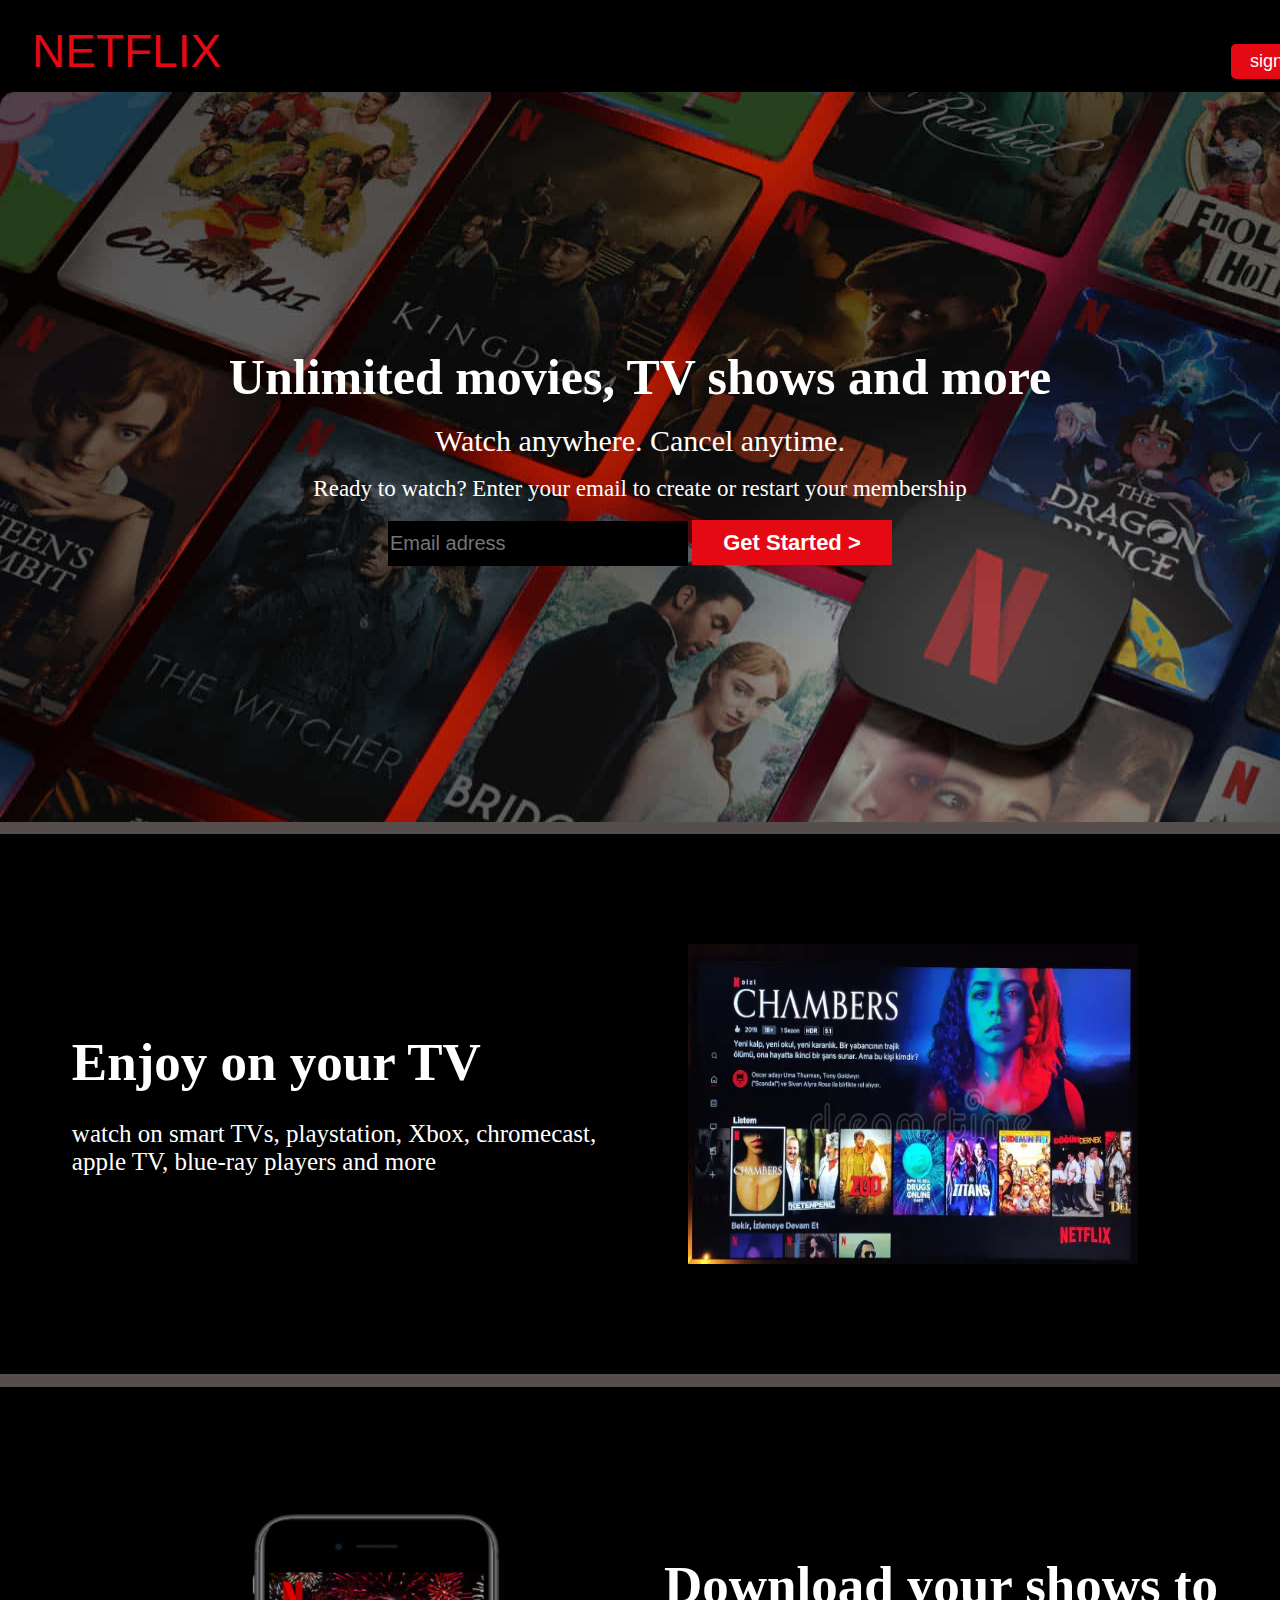
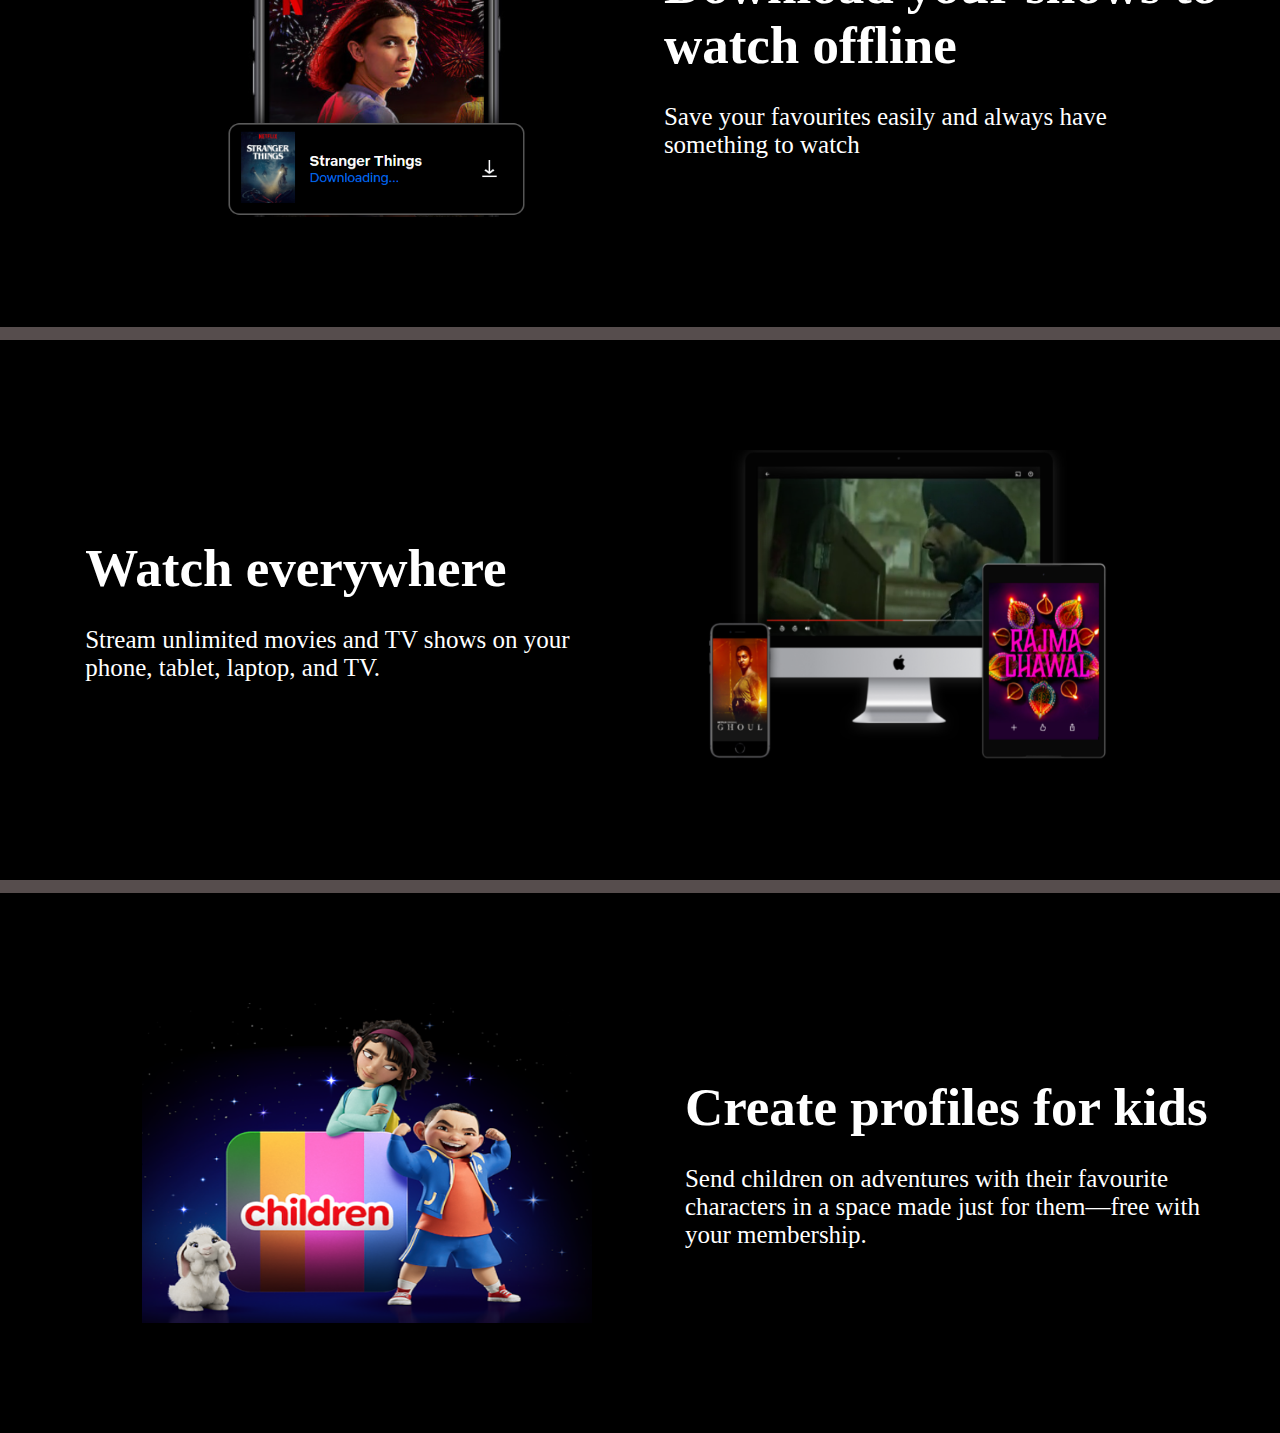
<file: index.html>
<html>
    <title>netflix copy</title>
    <link rel="stylesheet" href="netflix.css">
    <body>
        <header>
                NETFLIX
        
        <button id="signin">
            sign in
        </button></header>
        <div id="holder">
            
            <div id="text1">
                Unlimited movies, TV shows and more
            </div> 
            <br>
            <div id="text2">
                Watch anywhere. Cancel anytime.
            </div>
            <br>
            <div id="text3">
                Ready to watch? Enter your email to create or restart your membership
            </div>
            <br>
            <div id="email">
                <input  class="account" type ="text" placeholder="Email adress" >
                <button id="start" >  Get Started  ></button>
            </div>
            
        </div>
        <div class="decor">
            <div id="innerdecor">
            <h1 id="decorhead">Enjoy on your TV</h1>
            <br>
            watch on smart TVs, playstation, Xbox, chromecast,<br> apple TV, blue-ray players and more
            </div>
            <image id="tvimage" src="croptv.png"></image>
        </div>
        <div class="decor">
            <image id="tvimage" src="mobile.png"></image>
            <div id="innerdecor">
            <h1 id="decorhead">Download your shows to <br>watch offline</h1>
            <br>
            Save your favourites easily and always have <br>something to watch
            </div>
            
        </div>
        <div class="decor">
            <div id="innerdecor">
            <h1 id="decorhead">Watch everywhere</h1>
            <br>
            Stream unlimited movies and TV shows on your <br>phone, tablet, laptop, and TV.
            </div>
            <image id="tvimage" src="rajmachawal.png"></image>
        </div>
        <div class="decor">
            <image id="tvimage" src="childrenImage.png"></image>
            <div id="innerdecor">
            <h1 id="decorhead">Create profiles for kids</h1>
            <br>
            Send children on adventures with their favourite <br>characters in a space made just for them—free with <br>your membership.
            </div>
            
        </div>
    </body>
</file>
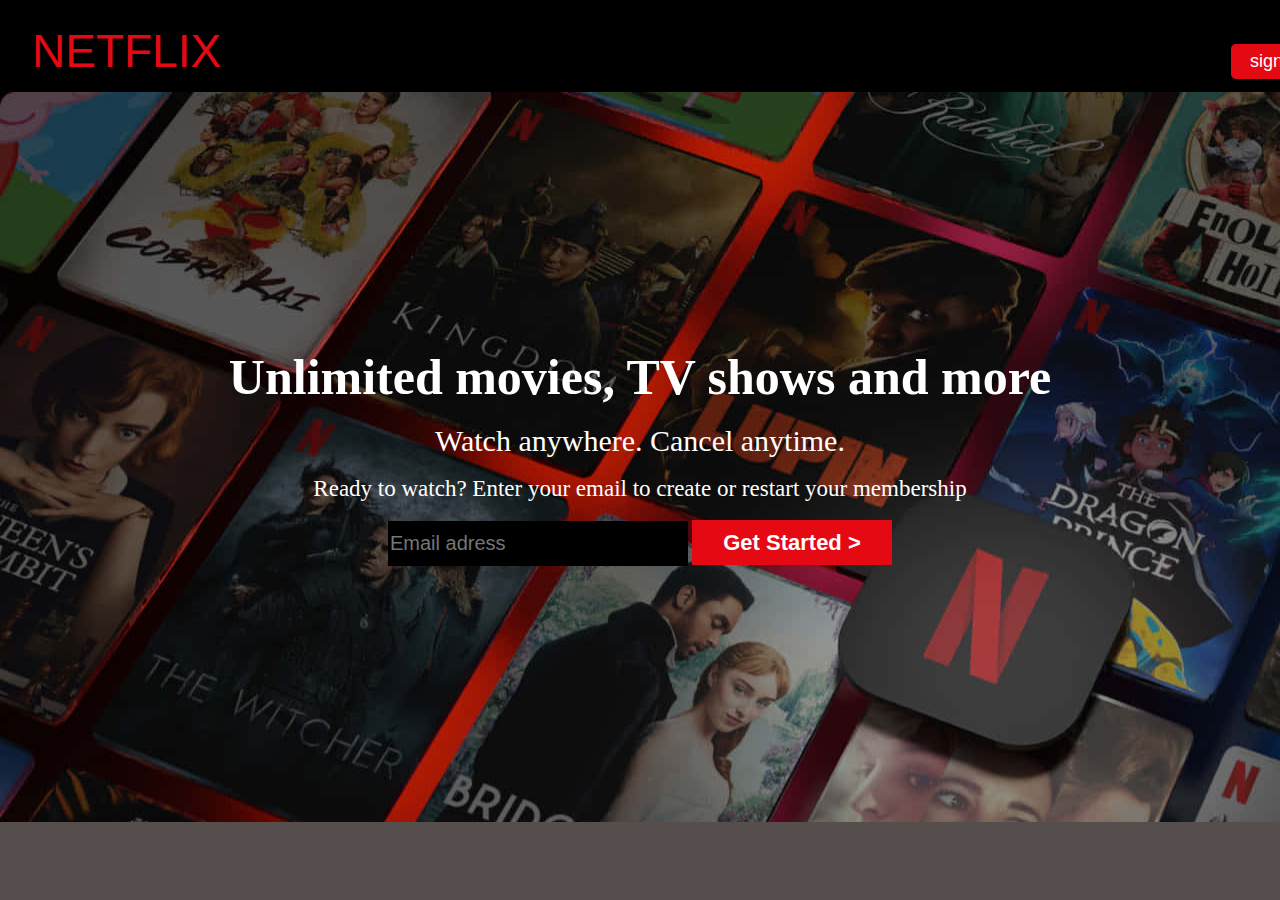
<file: netflix.html>
<html>
    <title>netflix copy</title>
    <link rel="stylesheet" href="netflix.css">
    <body>
        <header>
                NETFLIX
        
        <button id="signin">
            sign in
        </button></header>
        <div id="holder">
            
            <div id="text1">
                Unlimited movies, TV shows and more
            </div> 
            <br>
            <div id="text2">
                Watch anywhere. Cancel anytime.
            </div>
            <br>
            <div id="text3">
                Ready to watch? Enter your email to create or restart your membership
            </div>
            <br>
            <div id="email">
                <input  class="account" type ="text" placeholder="Email adress" >
                <button id="start" >  Get Started  ></button>
            </div>
        </div>
    </body>
</file>
<file: netflix.css>
*{
    margin:0;
    border:0;
}
body{
    background-color:#564d4d;
}
#holder{
    background-image: url("background.jpg");
    display:flex;
    flex-direction: column;
    justify-content: center;
    align-items: center;
    height:729.60px;
}
div{
    color:white;
    
}
#text1{
  font-weight: 900;
  font-size: 50;
}
#text2{
    font-size: 30;
}
#text3{
    font-size: 23;
}
.account{
    font-size: 20;
    background-color: black;
    height: 45;
    width: 300;
    color: white;
}
#start{
    height:45;
    width:200;
    background-color: #E50914;
    color:white;
    font-size: 22;
    font-weight: bolder;
}
header{
    background-color: black;
    height:44;
    padding: 24 32 24 32;
    color:#E50914;
    font-size: 46;
  font-family:Impact, Haettenschweiler, 'Arial Narrow Bold', sans-serif;
  
  
}
#signin
{
    height :35;
    width:90;
    font-size: 18;
    font-weight: 400;
    background-color: #E50914;
    color: white;
    border-radius: 5px;
    border-color: #E50914;
    position:relative;
    left: 82%;
}
div.decor{
    padding: 50px;
    height:440px;
    margin-top: 1%;
    background-color: black;
    display:flex;
    align-items: center;
    justify-content: center;
    justify-content: space-evenly;
}
#tvimage{
    margin-left: 70px;
    margin-right: 70px;
    height:320px;
    width: 450px;
}
#innerdecor{
    font-size: 25;
}
#decorhead{
    font-size: 53;
}
</file>
